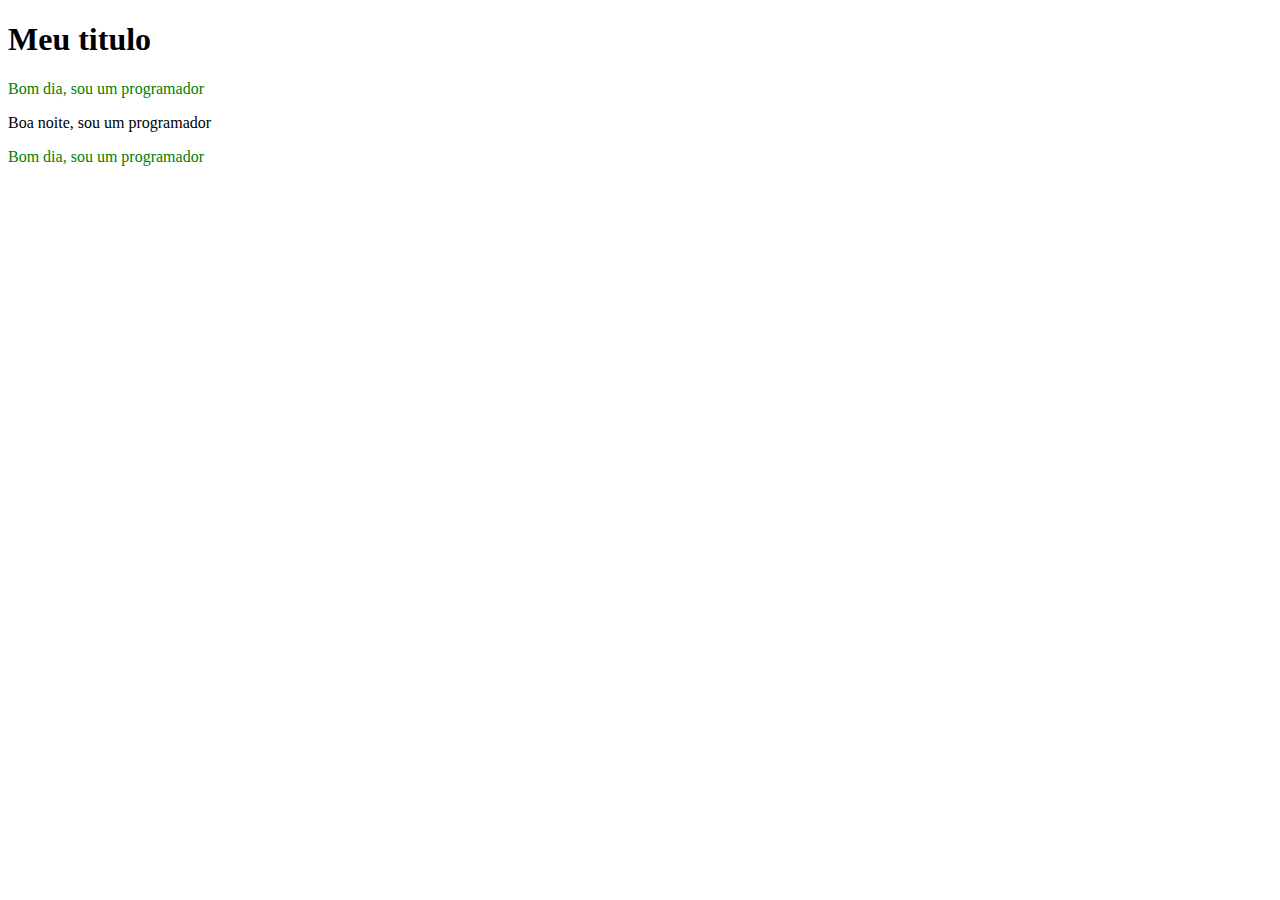
<file: index.html>
<!DOCTYPE html>
<html lang="pt-BR">
<head>
    <title>Page pra Git</title>

    <link rel="stylesheet" href="style.css" >

    <style>
        
    </style>
</head>
<body>
    <h1 class="bomdia:" >Meu titulo</h1>

    <p class="boanoite">Bom dia, sou um programador</p>

    <p class="bomdia">Boa noite, sou um programador</p>

    <p class="boanoite">Bom dia, sou um programador</p>

</body>
</html>
</file>
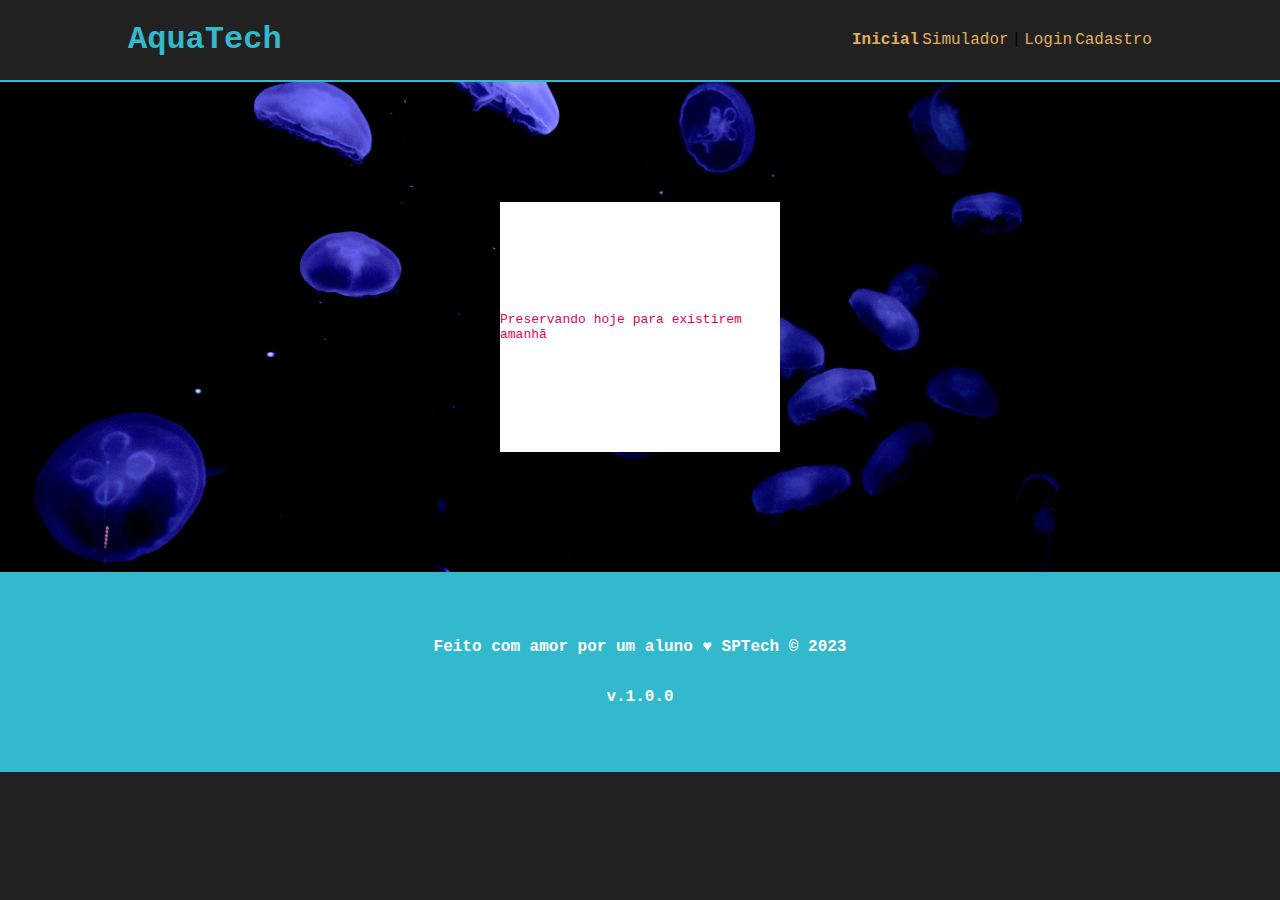
<file: aquaTech/index.html>
<!DOCTYPE html>
<html lang="en">

<head>
    <meta charset="UTF-8">
    <meta http-equiv="X-UA-Compatible" content="IE=edge">
    <meta name="viewport" content="width=device-width, initial-scale=1.0">
    <title>AquaTech</title>

    <link rel="stylesheet" href="css/estilo.css">

</head>

<body>
    <div class="header">
        <div class="container">
            <h1 class="titulo">
                <strong>AquaTech</strong>
            </h1>

            <ul class="navbar">
                <li>
                    <a href="#" class="agora">Inicial</a>
                </li>
                <li>
                    <a href="#">Simulador</a>
                </li>
                |
                <li>
                    <a href="login.html" class="">Login</a>
                </li>
                <li>
                    <a href="#">Cadastro</a>
                </li>
            </ul>
        </div>
    </div>

    <div class="banner">
        <div class="container">
            <p>Preservando <span>hoje</span> para existirem <span>amanhã</span></p>
        </div>
    </div>

    <footer class="containerfooter">
        <p>  <strong>Feito com amor por um aluno ♥ SPTech © 2023</strong>  </p>
        <p class="p_version"> <strong>v.1.0.0</p>
    </footer>
</body>

</html>
</file>
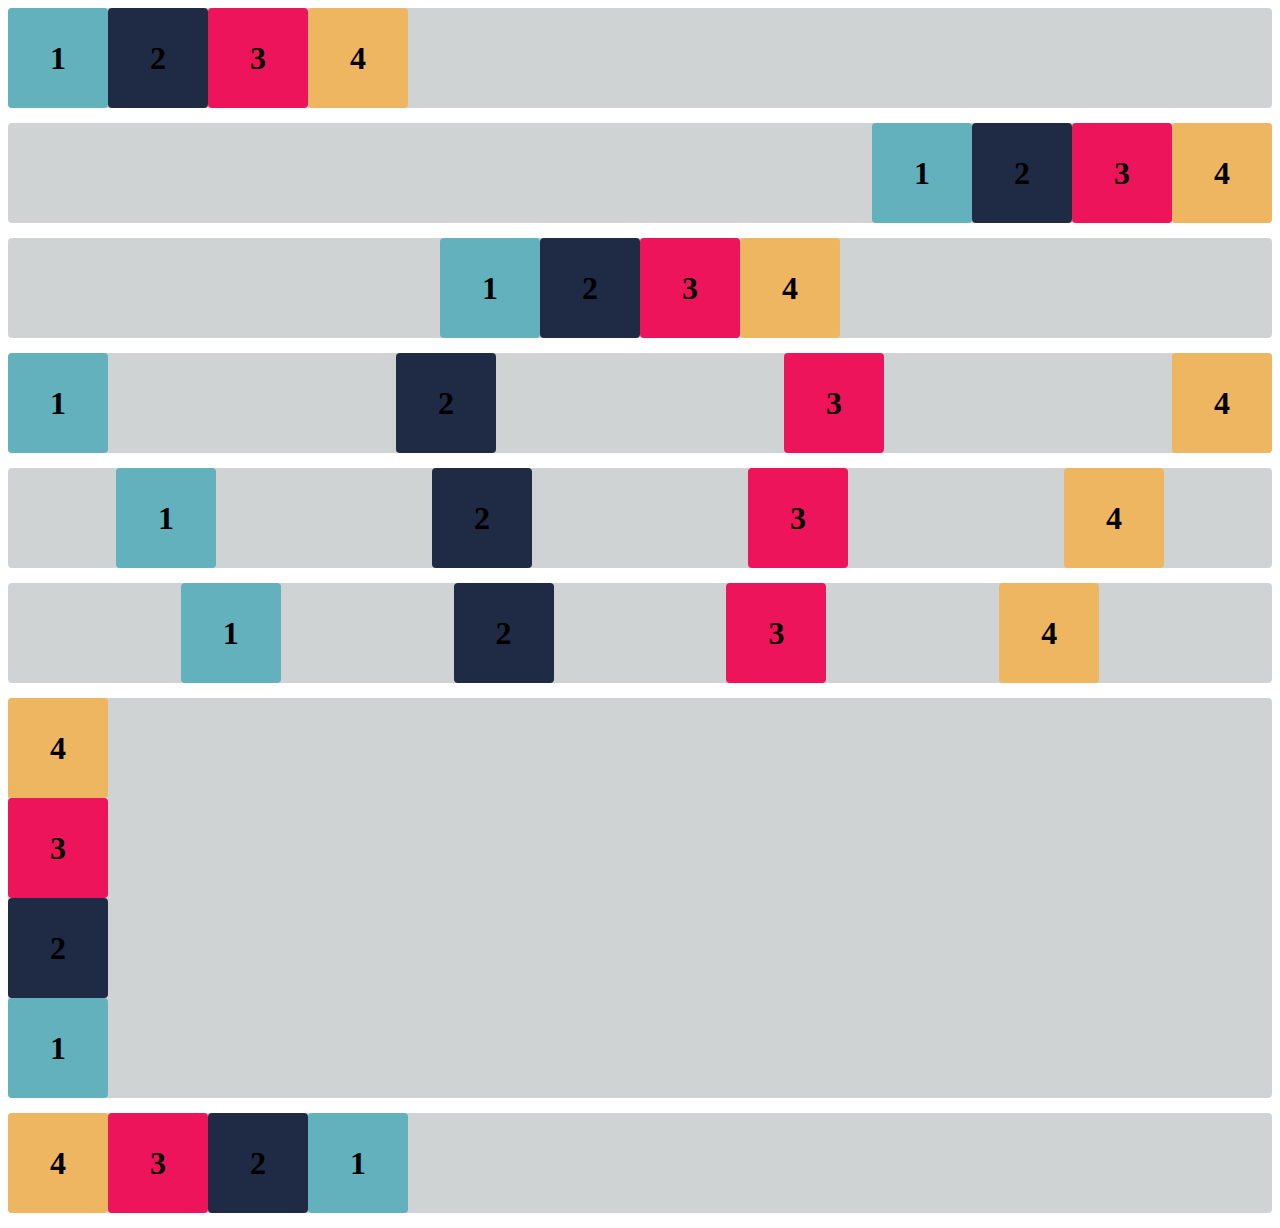
<file: FlexBox/index.html>
<!DOCTYPE html>
<html lang="pt-BR">

<head>
    <meta charset="UTF-8">
    <meta http-equiv="X-UA-Compatible" content="IE=edge">
    <meta name="viewport" content="width=device-width, initial-scale=1.0">
    <title>Flex-box J3</title>

    <link rel="stylesheet" href="style.css">
</head>
<body>
                <!--FLEX BOX -->
    <div class="base container1">
        <div class="flex-item box1"><h1>1</h1></div>
        <div class="flex-item box2"><h1>2</h1></div>
        <div class="flex-item box3"><h1>3</h1></div>
        <div class="flex-item box4"><h1>4</h1></div>
    </div>
    <div class="base container2">
        <div class="flex-item box1"><h1>1</h1></div>
        <div class="flex-item box2"><h1>2</h1></div>
        <div class="flex-item box3"><h1>3</h1></div>
        <div class="flex-item box4"><h1>4</h1></div>
    </div>
    <div class="base container3">
        <div class="flex-item box1"><h1>1</h1></div>
        <div class="flex-item box2"><h1>2</h1></div>
        <div class="flex-item box3"><h1>3</h1></div>
        <div class="flex-item box4"><h1>4</h1></div>
    </div>
    <div class="base container4">
        <div class="flex-item box1"><h1>1</h1></div>
        <div class="flex-item box2"><h1>2</h1></div>
        <div class="flex-item box3"><h1>3</h1></div>
        <div class="flex-item box4"><h1>4</h1></div>
    </div>
    <div class="base container5">
        <div class="flex-item box1"><h1>1</h1></div>
        <div class="flex-item box2"><h1>2</h1></div>
        <div class="flex-item box3"><h1>3</h1></div>
        <div class="flex-item box4"><h1>4</h1></div>
    </div>
    <div class="base container6">
        <div class="flex-item box1"><h1>1</h1></div>
        <div class="flex-item box2"><h1>2</h1></div>
        <div class="flex-item box3"><h1>3</h1></div>
        <div class="flex-item box4"><h1>4</h1></div>
    </div>
    <div class="base container-exercicioB">
        <div class="flex-item box1"><h1>1</h1></div>
        <div class="flex-item box2"><h1>2</h1></div>
        <div class="flex-item box3"><h1>3</h1></div>
        <div class="flex-item box4"><h1>4</h1></div>
    </div>
    <div class="base container-desafio">
        <div class="flex-item box1"><h1>1</h1></div>
        <div class="flex-item box2"><h1>2</h1></div>
        <div class="flex-item box3"><h1>3</h1></div>
        <div class="flex-item box4"><h1>4</h1></div>
    </div>
</body>
</html>

<script>

</script>
</file>
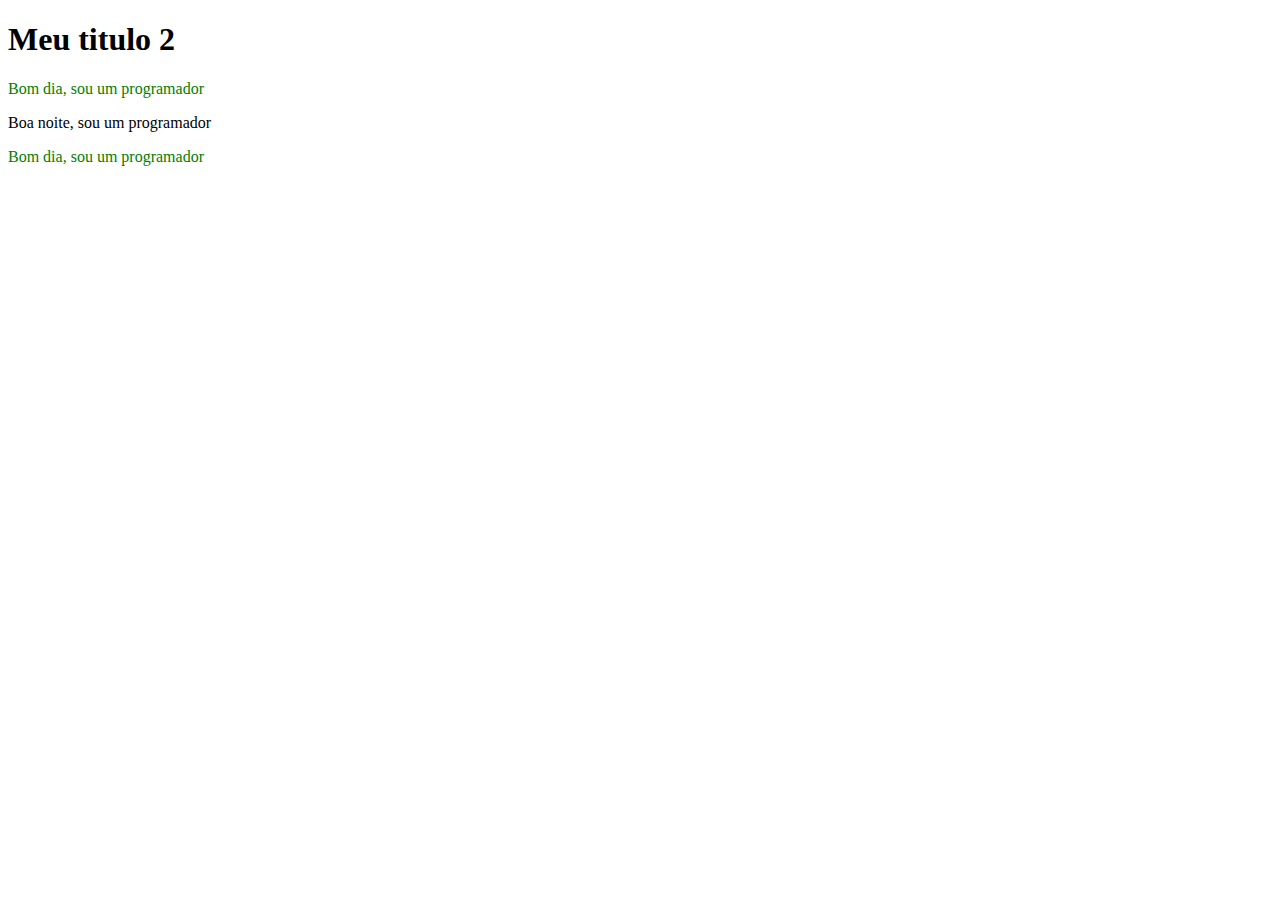
<file: index2.html>
<!DOCTYPE html>
<html lang="pt-BR">
<head>
    <title>Page pra Git 2</title>

    <link rel="stylesheet" href="style.css" >

    <style>
        
    </style>
</head>
<body>
    <h1 class="bomdia:" >Meu titulo 2</h1>

    <p class="boanoite">Bom dia, sou um programador</p>

    <p class="bomdia">Boa noite, sou um programador</p>

    <p class="boanoite">Bom dia, sou um programador</p>

</body>
</html>
</file>
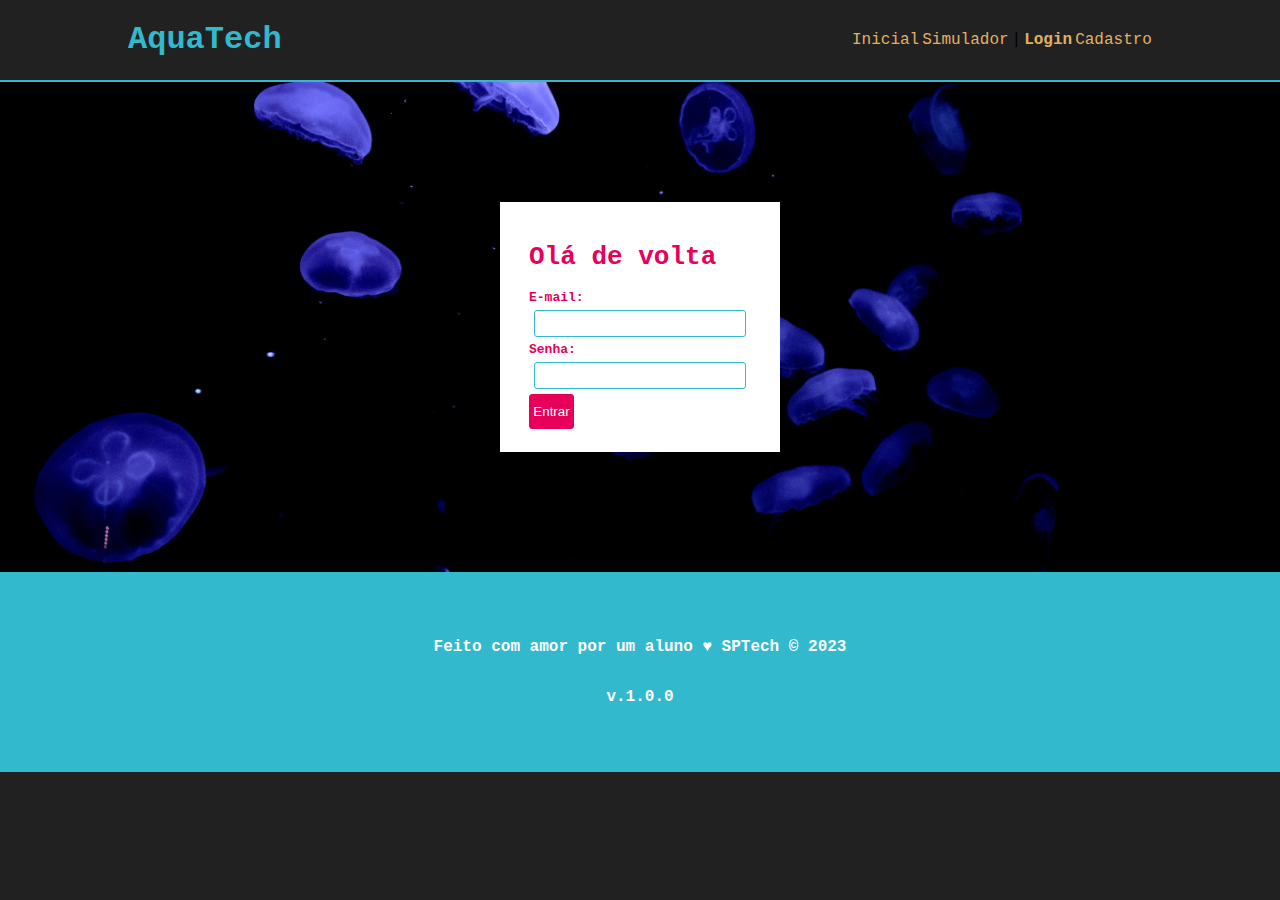
<file: aquaTech/login.html>
<!DOCTYPE html>
<html lang="en">

<head>
    <meta charset="UTF-8">
    <meta http-equiv="X-UA-Compatible" content="IE=edge">
    <meta name="viewport" content="width=device-width, initial-scale=1.0">
    <title>AquaTech</title>

    <link rel="stylesheet" href="css/estilo.css">

</head>

<body>
    <div class="header">
        <div class="container">
            <h1 class="titulo">
                <strong>AquaTech</strong>
            </h1>

            <ul class="navbar">
                <li>
                    <a href="#" class="">Inicial</a>
                </li>
                <li>
                    <a href="#">Simulador</a>
                </li>
                |
                <li>
                    <a href="login.html" class="agora">Login</a>
                </li>
                <li>
                    <a href="#">Cadastro</a>
                </li>
            </ul>
        </div>
    </div>

    <div class="banner">
        <div class="container">

            <div id="container_login">
                <div id="box">
                    <h1>Olá de volta</h1>

                    <!-- INPUT DE E-MAIL -->
                    <strong>E-mail:</strong> <br>
                    <input type="email" id="email" name="email" required>
                    <br>
        <!----------- SEPARAÇÃO ENTRE CAMPOS INPUTS ----------->

                    <!-- INPUT DE SENHA -->
                    <strong>Senha:</strong> <br>
                    <input type="password" id="senha" name="senha" required>
                    <br>
                </div>
                <!-- BOTÃO DE ENTRAR -->
                <div id="div_button">
                    <button class="buttonEntrar" type="submit">Entrar</button>
                </div>
            </div>

            <!-- <p>Preservando <span>hoje</span> para existirem <span>amanhã</span></p> -->
        </div>
    </div>

    <footer class="containerfooter">
        <p> <strong>Feito com amor por um aluno ♥ SPTech © 2023</strong> </p>
        <p class="p_version"> <strong>v.1.0.0</p>
    </footer>
</body>

</html>
</file>
<file: style.css>
.boanoite {
    color: green;
}

.externo {
    color: red;
    font-family: monospace;
    font-size: 40px;
    font-weight: bold;
}
</file>
<file: aquaTech/css/estilo.css>
body {
    margin: 0;
    padding: 0;
    font-family: 'Courier New', Geneva,  sans-serif;
    background-color: rgb(34, 33, 33);
}

.container {
    width: 80%;
    margin: auto;
    display: flex;
    justify-content: center;
    align-items: center;
}

.header {
    border-bottom: 2px #32b9cd solid;
}

.header .container {
    justify-content: space-between;
}

.header a {
    text-decoration: none;
    color: #e3b062
}

.agora {
    font-weight: 800;
}

.navbar {
    width: 300px;
    display: flex;
    align-items: center;
    justify-content: space-between;
    list-style: none;
}

.titulo {
    color: #32b9cd;
    width: fit-content;
    font-weight: 500;
}

.banner {
    height: fit-content;
    padding: 120px 0;
    color: white;
    background-image: url(../assents/bg-jelly-fish-para_outras_pags.png);
    background-size: cover;
}

.banner .container {
    width: 280px;
    height: 250px;
    font-size: 13px;
    background: #ffffff;
    color: #E6005A;
    display: flex;
    flex-direction: row;
    justify-items: center;
    justify-content: center;
    align-items: center;
}

input{
    border: 1px solid #32b9cd;
    border-radius: 3px;
    padding: 5px;
    margin: 5px;
    width: 200px;
}

.buttonEntrar {
    border-radius: 3px;
    display: flex;
    justify-content: center;
    align-items: center;    
    width: 45px;
    height: 35px;
    background-color: #E6005A;
    color: white;
    border-bottom: 12px;
    border: 1px solid #E6005A;
}

.div_button {
    display: flex;
    justify-items: center;
    justify-content: center;
    align-items: center;
}


/* FOOTER */
.containerfooter {
    display: flex;
    align-items: center;
    justify-content: center;
    flex-direction: column;
    background-color: #32b9cd;
    height: 200px;
    color: white;
}

.containerfooter .p_version {
    justify-content: flex-end;
}
</file>
<file: FlexBox/style.css>
.flex-item {
    width: 100px;
    height: 100px;
    border-radius: 4px;
    display: flex;
    align-items: center;
}

.base {
    margin-bottom: 15px;
    background-color: #d0d3d4;
    border-radius: 4px;
}

.box1 {
    background-color: #63b1bc;
}

.box2 {
    background-color: #1f2a44;
}

.box3 {
    background-color: #ed145b;
}

.box4 {
    background-color: #efb661;
}

h1 {
    width: fit-content;
    margin: auto;
}

/* Insira o código abaixo */

.container1 {
    display: flex;
    align-items: center;
    justify-content: flex-start;
}

.container2 {
    display: flex;
    align-items: center;
    justify-content: flex-end;
}

.container3 {
   display: flex;
   align-items: center;
   justify-content: center;
}

.container4 {
    display: flex;
    align-items: center;
    justify-content: space-between;
}
.container5 {
    display: flex;
    align-items: center;
    justify-content: space-around;
}
.container6 {
    display: flex;
    align-items: center;
    justify-content: space-evenly;
}
.container-exercicioB{
    display: flex;
    flex-direction: column-reverse;
}
.container-desafio{
    display: flex;
    flex-direction: row-reverse;
    justify-content: flex-end;
}
</file>
